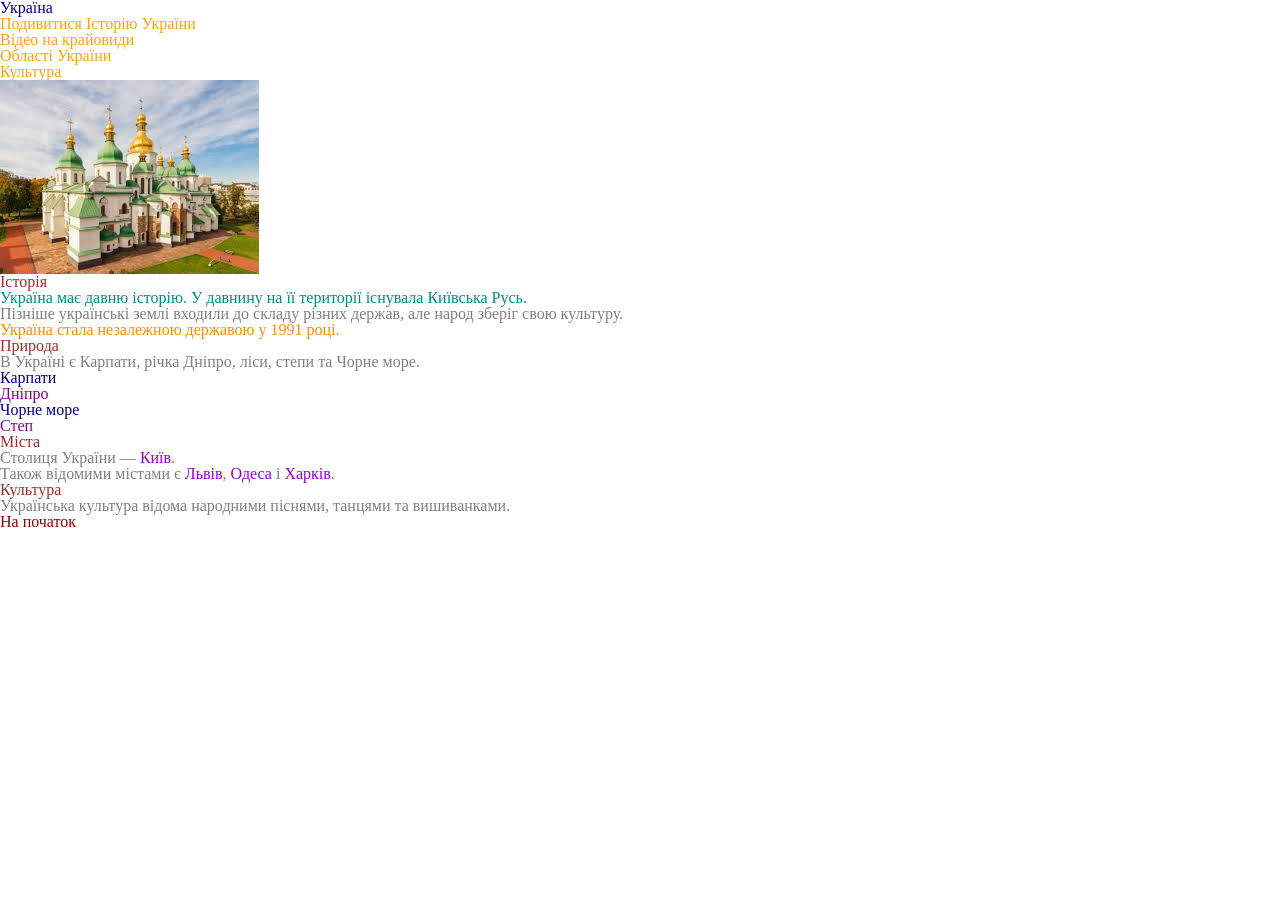
<file: lesson_3/index.html>
<!doctype html>
<html lang="uk">
  <head>
    <meta charset="UTF-8" />
    <meta name="viewport" content="width=device-width, initial-scale=1.0" />
    <link rel="stylesheet" href="css/reset.css" />
    <link rel="stylesheet" href="css/style.css" />
    <title>Україна</title>
  </head>
  <body>
    <div class="article">
      <h1 id="top" class="title">Україна</h1>

      <ul class="list">
        <li class="item">
          <a href="https://www.youtube.com/watch?v=dBC3ZBs1P94" class="link"
            >Подивитися Історію України</a
          >
        </li>
        <li class="item">
          <a
            href="https://www.youtube.com/playlist?list=PLNKNPm7isy5mJon2liBHiHOl6dD-zswGP"
            class="link"
            >Відео на крайовиди</a
          >
        </li>
        <li class="item">
          <a href="contacts.html" class="link">Області України</a>
        </li>
        <li class="item">
          <a href="https://www.youtube.com/watch?v=1LMWO-QdE8s" class="link"
            >Культура</a
          >
        </li>
      </ul>

      <img
        src="img/church.jpg"
        alt="Церква на задньому фоні дерева(Церква:,,Софіївський Собор(місто київ))"
        class="image"
      />

      <h2 id="history" class="sub-title">Історія</h2>
      <p id="some-id" class="text">
        Україна має давню історію. У давнину на її території існувала Київська
        Русь.
      </p>
      <p class="text">
        Пізніше українські землі входили до складу різних держав, але народ
        зберіг свою культуру.
      </p>

      <div class="block">
        <p class="text">Україна стала незалежною державою у 1991 році.</p>
      </div>

      <h2 id="nature" class="sub-title">Природа</h2>
      <p title="Підказка" class="text">
        В Україні є Карпати, річка Дніпро, ліси, степи та Чорне море.
      </p>

      <ul class="list nature-list">
        <li class="item">Карпати</li>
        <li class="item">Дніпро</li>
        <li class="item">Чорне море</li>
        <li class="item">Степ</li>
      </ul>

      <h2 id="cities" class="sub-title">Міста</h2>
      <p class="text">Столиця України — <span class="city">Київ</span>.</p>
      <p class="text">
        Також відомими містами є <span class="city">Львів</span>,
        <span class="city">Одеса</span> і <span class="city">Харків</span>.
      </p>

      <h2 id="culture" class="sub-title">Культура</h2>
      <p class="text">
        Українська культура відома народними піснями, танцями та вишиванками.
      </p>

      <a href="#top" title="На початок" class="link back-link">На початок</a>
    </div>
  </body>
</html>
</file>
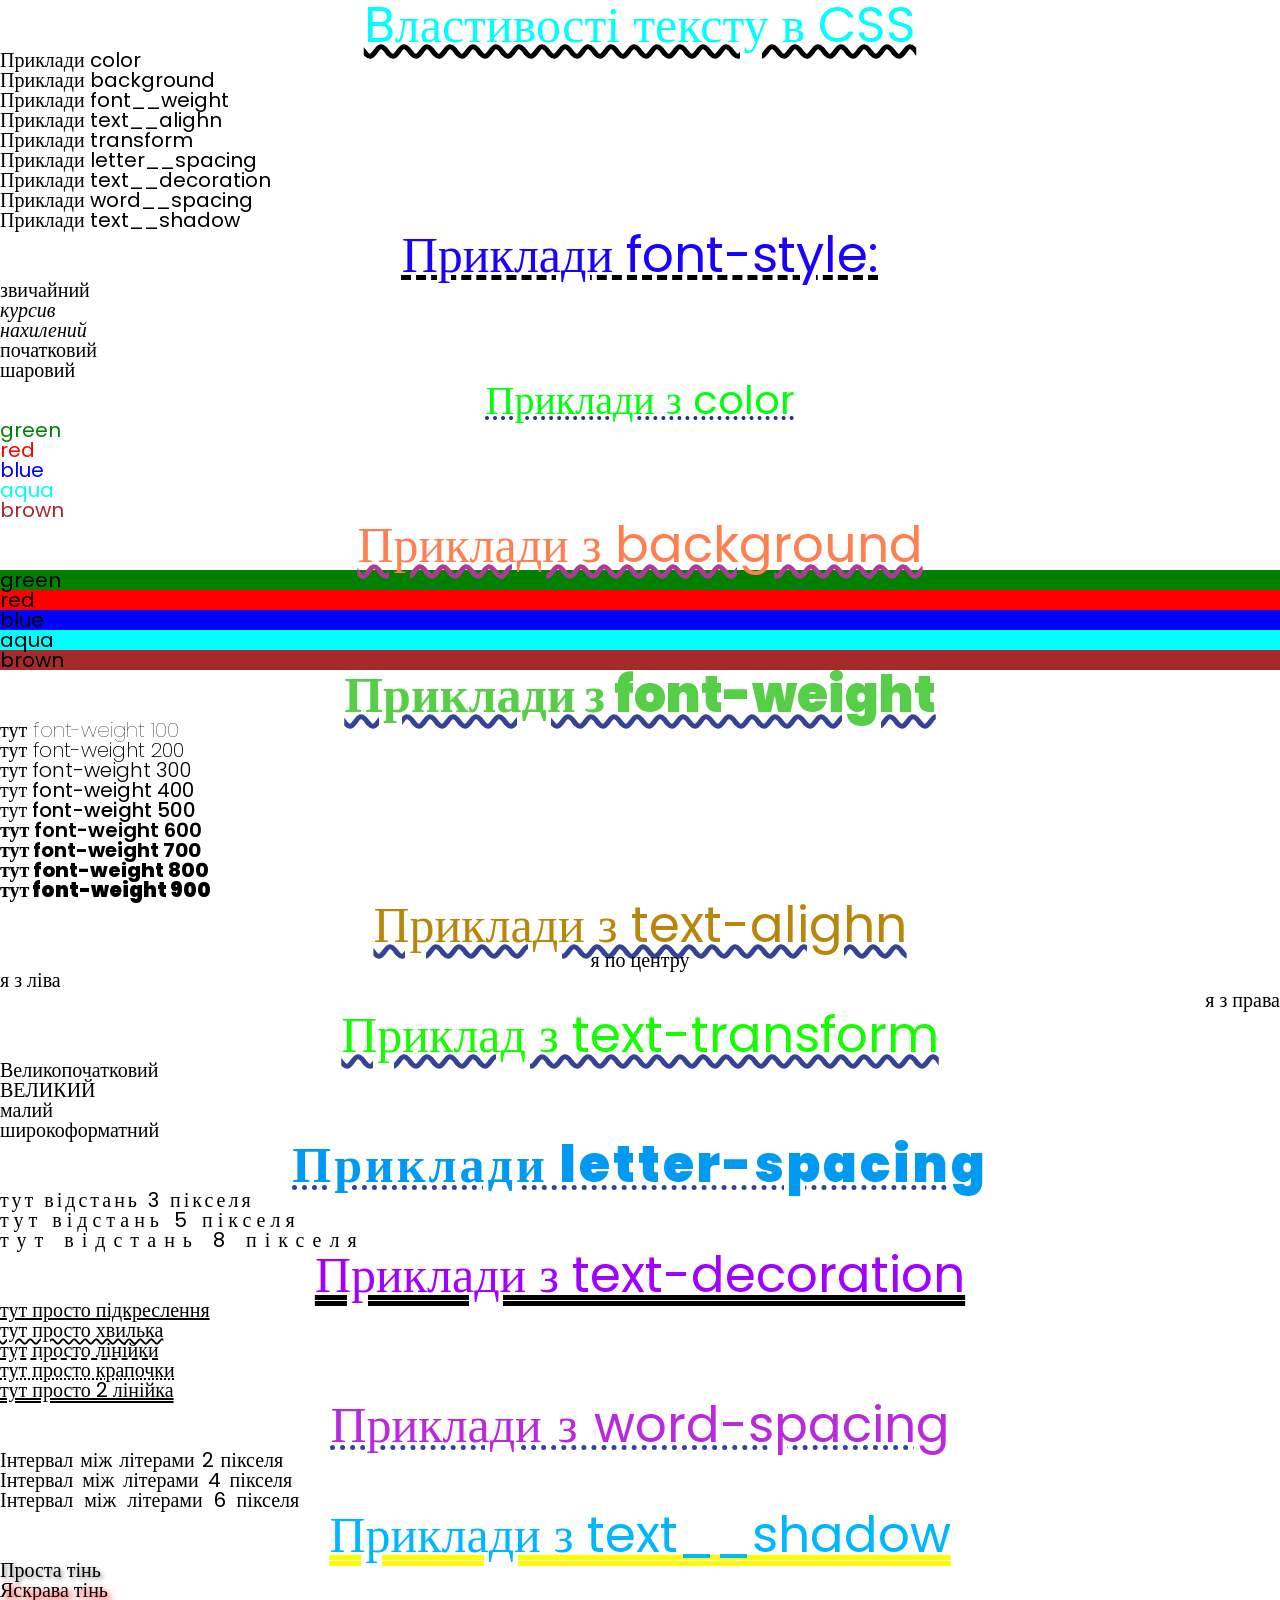
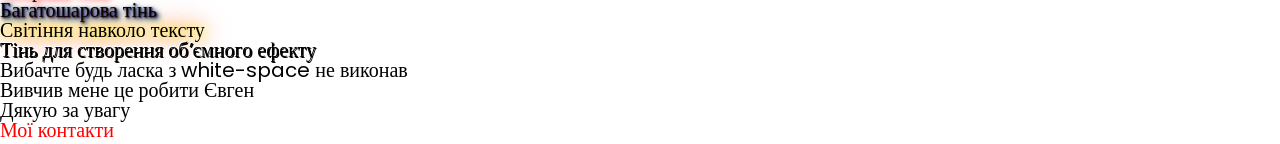
<file: lesson_4/index.html>
<!doctype html>
<html lang="uk">
  <head>
    <meta charset="UTF-8" />
    <meta name="viewport" content="width=device-width, initial-scale=1.0" />
    <link rel="stylesheet" href="css/reset.css" />
    <link rel="stylesheet" href="css/style.css" />
    <link rel="preconnect" href="https://fonts.googleapis.com" />
    <link rel="preconnect" href="https://fonts.gstatic.com" crossorigin />
    <link
      href="https://fonts.googleapis.com/css2?family=Poppins:ital,wght@0,100;0,200;0,300;0,400;0,500;0,600;0,700;0,800;0,900;1,100;1,200;1,300;1,400;1,500;1,600;1,700;1,800&display=swap"
      rel="stylesheet"
    />
    <title>lesson_4</title>
  </head>
  <body>
    <header class="header">
      <h1 class="title">Bластивості тексту в CSS</h1>
      <ul class="list">
        <li class="item">
          <a href="#color">Приклади color</a>
        </li>
        <li class="item">
          <a href="#background">Приклади background</a>
        </li>
        <li class="item">
          <a href="#font__weight">Приклади font__weight</a>
        </li>
        <li class="item">
          <a href="#text__alighn">Приклади text__alighn</a>
        </li>
        <li class="item">
          <a href="#transform">Приклади transform</a>
        </li>
        <li class="item">
          <a href="#letter__spacing">Приклади letter__spacing</a>
        </li>
        <li class="item">
          <a href="#text__decoration">Приклади text__decoration</a>
        </li>
        <li class="item">
          <a href="#word__spacing">Приклади word__spacing</a>
        </li>
        <li class="item">
          <a href="#text__shadow">Приклади text__shadow</a>
        </li>
      </ul>
      
    </header>
<main class="main">

</main>
    <div id="font-style" class="font__style">
      <h2 class="title__font__style">Приклади font-style:</h2>
      <p class="font__style__normal">звичайний</p>
      <p class="font__style__italic">курсив</p>
      <p class="font__style__oblique">нахилений</p>
      <p class="font__style__initial">початковий</p>
      <p class="font__style__revert-layer">шаровий</p>
    </div>

    <div id="color" class="color">
      <h2 class="title__color">Приклади з color</h2>
      <p class="green__color">green</p>
      <p class="red__color">red</p>
      <p class="blue__color">blue</p>
      <p class="aqua__color">aqua</p>
      <p class="brown__color">brown</p>
    </div>

    <div id="background" class="background">
      <h2 class="title__background">Приклади з background</h2>
      <p class="green__background">green</p>
      <p class="red__background">red</p>
      <p class="blue__background">blue</p>
      <p class="aqua__background">aqua</p>
      <p class="brown__background">brown</p>
    </div>
    
    <div id="font__weight" class="font__weight">
        <h2 class="title__font">Приклади з font-weight</h2>
        <p class="font__weight__100">тут font-weight 100</p>
        <p class="font__weight__200">тут font-weight 200</p>
        <p class="font__weight__300">тут font-weight 300</p>
        <p class="font__weight__400">тут font-weight 400</p>
        <p class="font__weight__500">тут font-weight 500</p>
        <p class="font__weight__600">тут font-weight 600</p>
        <p class="font__weight__700">тут font-weight 700</p>
        <p class="font__weight__800">тут font-weight 800</p>
        <p class="font__weight__900">тут font-weight 900</p>
    </div>

    <div id="text__alighn" class="text__alighn">
        <h2 class="title_alighn">Приклади з text-alighn</h2>
        <p class="alighn__center">я по центру</p>
        <p class="alighn-__left">я з ліва</p>
        <p class="alighn-__right">я з права</p>
    </div>

    <div id="transform" class="transform">
   <h2 class="title__tramsform">Приклад з text-transform</h2>
      <p class="transform__capitalize">великопочатковий</p>
      <p class="transform__uppercase">великий</p>
      <p class="transform__lowercase">малий</p>
      <p class="transform__full-width">широкоформатний</p>
    </div>
     
    <div id="letter__spacing" class="letter__spacing">
  <h2 class="title__letter__spacing">Приклади letter-spacing</h2>
      <p class="letter__spasing__3px">тут відстань 3 пікселя</p>
      <p class="letter__spasing__5px">тут відстань 5 пікселя</p>
      <p class="letter__spasing__8px">тут відстань 8 пікселя</p>
    </div>
      
    <div id="text__decoration" class="text__decoration">
   <h2 class="title__text__decorations">Приклади з text-decoration</h2>
      <p class="text__decoration__underline">тут просто підкреслення</p>
      <p class="text__decoration__wavy">тут просто хвилька</p>
      <p class="text__decoration__dashed">тут просто лінійки</p>
      <p class="text__decoration__dotted">тут просто крапочки</p>
      <p class="text__decoration__double">тут просто 2 лінійка</p>
    </div>
     
    <div id="word__spacing" class="word__spacing">
      <h2 class="title__word__spacing">Приклади з word-spacing</h2>
      <p class="word-spacin__2px">Інтервал між літерами 2 пікселя</p>
      <p class="word-spacin__4px">Інтервал між літерами 4 пікселя</p>
      <p class="word-spacin__6px">Інтервал між літерами 6 пікселя</p>
    </div>

    <div id="text__shadow" class="text__shadow">
      <h2 class="title__text__shadow">Приклади з text__shadow</h2>
        <p class="text__shadow__simple">Проста тінь</p>
        <p class="text__shadow__color">Яскрава тінь</p>
        <p class="text__shadow__multi">Багатошарова тінь</p>
        <p class="text__shadow__glow">Світіння навколо тексту</p>
        <p class="text__shadow__emboss">Тінь для створення об’ємного ефекту</p>
      
    </div>

    <p class="information">Вибачте будь ласка з white-space не виконав</p>
    </main>
  <footer>
    <p>Вивчив мене це робити <a href="https://www.youtube.com/@FreelancerLifeStyle">Євген</a></p>
    <p>Дякую за увагу</p>
    <a href="contacts.html" class="contacts">Мої контакти</a>
  </footer>
      
  </body>
</html>
</file>
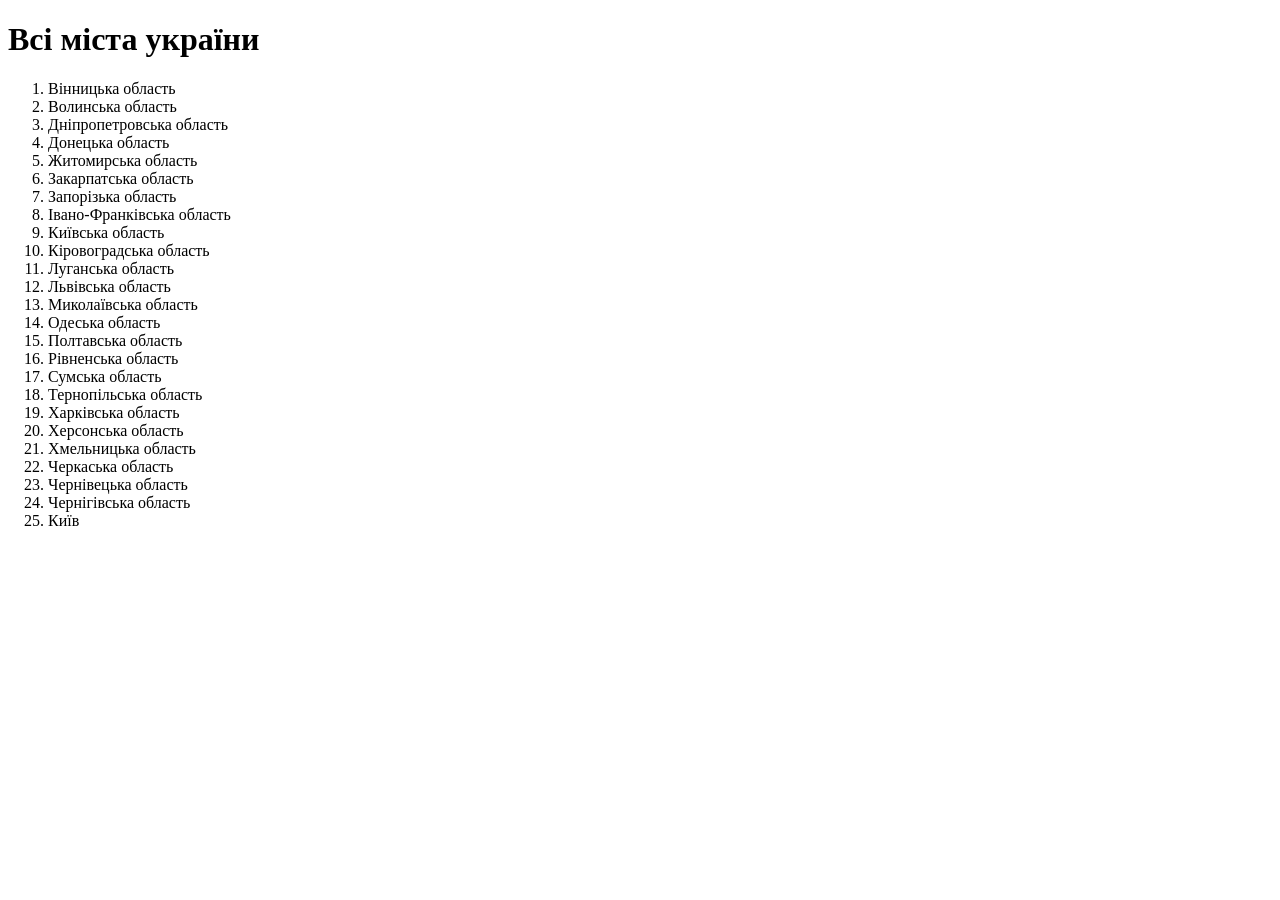
<file: lesson_3/contacts.html>
<!DOCTYPE html>
<html lang="en">
	<head>
		<meta charset="UTF-8">
		<meta name="viewport" content="width=device-width, initial-scale=1.0">
		<title>Контакти</title>
	</head>
	<body>
<h1 class="title">Всі міста україни</h1>
<ol class="cities">
<li class="cities__list">Вінницька область</li>
<li class="cities__list">Волинська область</li>
<li class="cities__list">Дніпропетровська область</li>
<li class="cities__list">Донецька область</li>
<li class="cities__list">Житомирська область</li>
<li class="cities__list">Закарпатська область</li>
<li class="cities__list">Запорізька область</li>
<li class="cities__list">Івано-Франківська область</li>
<li class="cities__list">Київська область</li>
<li class="cities__list">Кіровоградська область</li>
<li class="cities__list">Луганська область</li>
<li class="cities__list">Львівська область</li>
<li class="cities__list">Миколаївська область</li>
<li class="cities__list">Одеська область</li>
<li class="cities__list">Полтавська область</li>
<li class="cities__list">Рівненська область</li>
<li class="cities__list">Сумська область</li>
<li class="cities__list">Тернопільська область</li>
<li class="cities__list">Харківська область</li>
<li class="cities__list">Херсонська область</li>
<li class="cities__list">Хмельницька область</li>
<li class="cities__list">Черкаська область</li>
<li class="cities__list">Чернівецька область</li>
<li class="cities__list">Чернігівська область</li>
<li class="cities__list">Київ</li>

</ol>
	</body>
</html>
</file>
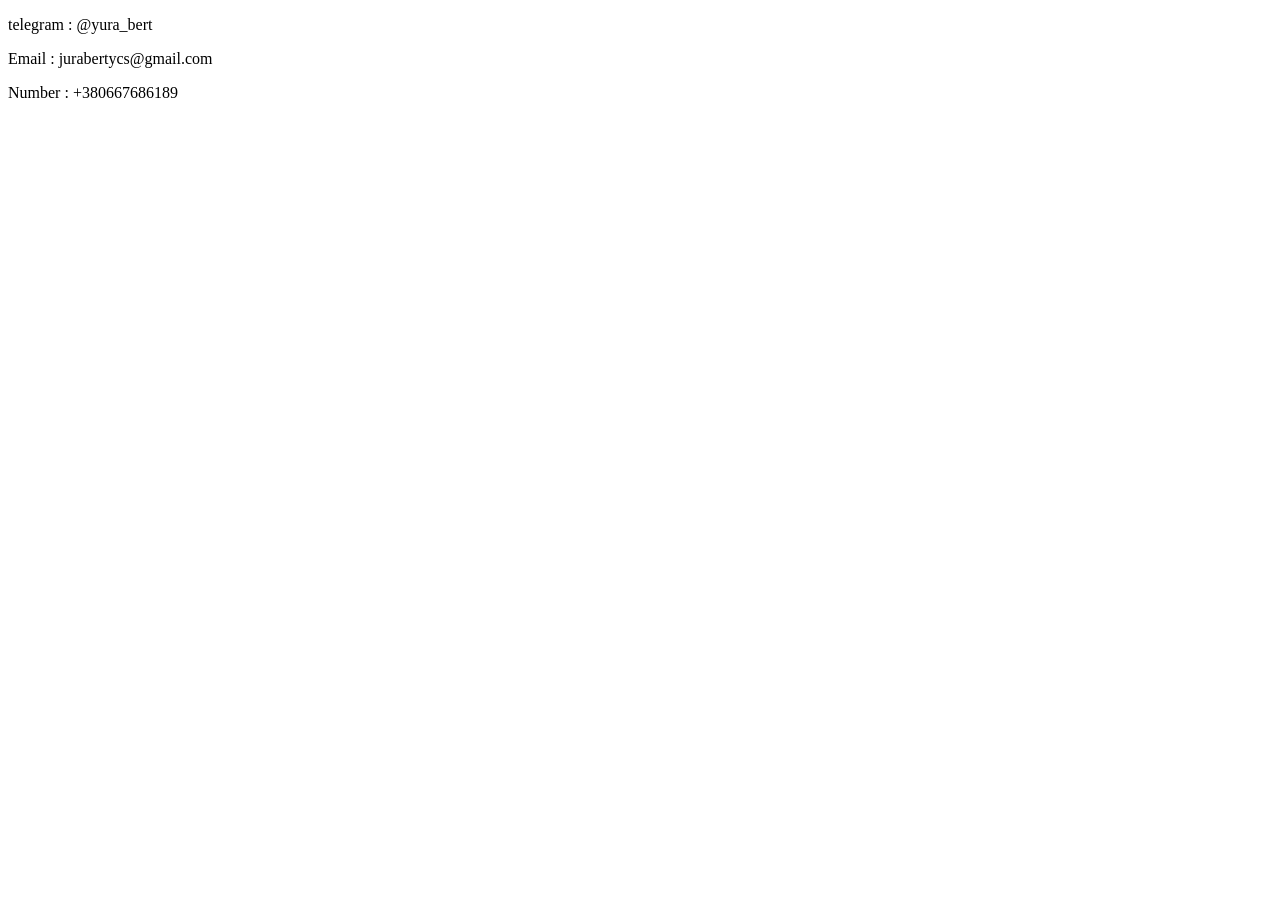
<file: lesson_4/contacts.html>
<!doctype html>
<html lang="en">
  <head>
    <meta charset="UTF-8" />
    <meta name="viewport" content="width=device-width, initial-scale=1.0" />
    <title>Контакти</title>
  </head>
  <body>
    <p>telegram : @yura_bert</p>
    <p>Email : jurabertycs@gmail.com</p>
    <p>Number : +380667686189</p>
  </body>
</html>
</file>
<file: lesson_3/css/style.css>
p {
	color: black;
}

.title {
	color: darkblue;
}

#some-id {
	color: red;
}

.article .sub-title {
	color: brown;
}

.article > .list {
	color: green;
}

.list .item {
	color: purple;
}

.item .link {
	color: orange;
}

#history + .text {
	color: darkcyan;
}

#history ~ .block {
	color: crimson;
}

[title] {
	color: teal;
}

[href="#top"] {
	color: darkred;
}

.list.nature-list {
	color: darkgreen;
}

.nature-list .item:first-child {
	color: blue;
}

.nature-list .item:last-child {
	color: chocolate;
}

.nature-list .item:nth-child(even) {
	color: darkmagenta;
}

.nature-list .item:nth-child(odd) {
	color: navy;
}

p.text {
	color: gray;
}

.block p {
	color: darkorange;
}

.text .city {
	color: darkviolet;
}
</file>
<file: lesson_4/css/style.css>
body {
  font-family: "Poppins";
  font-size: 20px;
}

.title {
  font-size: 50px;
  color: aqua;
  text-align: center;
  text-decoration: underline;
  text-decoration-color: black;
  text-decoration-style: wavy;
}

.font__weight {
  font-weight: 900;
}

.text__alighn {
  text-align: center;
}
.text__transform {
  text-transform: capitalize;
}

.letter__spacing {
  letter-spacing: 3px;
}

.word__spacing {
  word-spacing: 3px;
}

.white__space {
  white-space: nowrap;
}

.title__font__style {
  font-size: 50px;
  color: rgb(25, 0, 255);
  text-align: center;
  text-decoration: underline;
  text-decoration-color: black;
  text-decoration-style: dashed;
}
.font__style__normal {
  font-style: normal;
}
.font__style__italic {
  font-style: oblique;
}
.font__style__oblique {
  font-style: italic;
}
.font__style__initial {
  font-style: initial;
}
.font__style__revert-layer {
  font-style: revert-layer;
}

.title__color {
  font-size: 40px;
  color: rgb(0, 255, 13);
  text-align: center;
  text-decoration: underline;
  text-decoration-color: rgb(39, 45, 134);
  text-decoration-style: dotted;
}

.green__color {
  color: green;
}
.red__color {
  color: red;
}
.blue__color {
  color: blue;
}
.aqua__color {
  color: aqua;
}
.brown__color {
  color: brown;
}

.title__background {
  font-size: 50px;
  text-align: center;
  color: coral;
  text-decoration: underline;
  text-decoration-color: rgb(175, 57, 150);
  text-decoration-style: wavy;
}
.green__background {
  background-color: green;
}
.red__background {
  background-color: red;
}
.blue__background {
  background-color: blue;
}
.aqua__background {
  background-color: aqua;
}
.brown__background {
  background-color: brown;
}
.title__font {
  font-size: 50px;
  text-align: center;
  color: rgb(87, 206, 71);
  text-decoration: underline;
  text-decoration-color: rgb(53, 67, 148);
  text-decoration-style: wavy;
}
.font__weight__100 {
  font-weight: 100;
}
.font__weight__200 {
  font-weight: 200;
}
.font__weight__300 {
  font-weight: 300;
}
.font__weight__400 {
  font-weight: 400;
}
.font__weight__500 {
  font-weight: 500;
}
.font__weight__600 {
  font-weight: 600;
}
.font__weight__700 {
  font-weight: 700;
}
.font__weight__800 {
  font-weight: 800;
}
.font__weight__900 {
  font-weight: 900;
}
.title_alighn {
  text-align: center;
  font-size: 50px;
  color: darkgoldenrod;
  text-decoration: underline;
  text-decoration-color: rgb(53, 67, 148);
  text-decoration-style: wavy;
}
.alighn__center {
  text-align: center;
  font-size: 20px;
}

.alighn-__left {
  text-align: left;
  font-size: 20px;
}
.alighn-__right {
  text-align: right;
  font-size: 20px;
}

.title__tramsform {
  text-align: center;
  font-size: 50px;
  color: rgb(21, 253, 0);
  text-decoration: underline;
  text-decoration-color: rgb(53, 67, 148);
  text-decoration-style: wavy;
}

.transform__capitalize {
  text-transform: capitalize;
}
.transform__uppercase {
  text-transform: uppercase;
}
.transform__lowercase {
  text-transform: lowercase;
}
.transform__full-width {
  text-transform: full-width;
}

.title__letter__spacing {
  text-align: center;
  font-size: 50px;
  color: rgb(0, 154, 243);
  text-decoration: underline;
  text-decoration-color: rgb(53, 67, 148);
  text-decoration-style: dotted;
  font-weight: 900;
}

.letter__spasing__3px {
  letter-spacing: 3px;
}

.letter__spasing__5px {
  letter-spacing: 5px;
}

.letter__spasing__8px {
  letter-spacing: 8px;
}

.title__text__decorations {
  text-align: center;
  font-size: 50px;
  color: rgb(162, 0, 255);
  text-decoration: underline;
  text-decoration-color: rgb(0, 0, 0);
  text-decoration-style: double;
}

.text__decoration__underline {
  text-decoration: underline;
  text-decoration-thickness: 2px;
}

.text__decoration__wavy {
  text-decoration: underline;
  text-decoration-style: wavy;
  text-decoration-thickness: 2px;
}

.text__decoration__dashed {
  text-decoration: underline;
  text-decoration-style: dashed;
  text-decoration-thickness: 2px;
}

.text__decoration__dotted {
  text-decoration: underline;
  text-decoration-style: dotted;
  text-decoration-thickness: 2px;
}

.text__decoration__double {
  text-decoration: underline;
  text-decoration-style: double;
  text-decoration-thickness: 2px;
}

.title__word__spacing {
  text-align: center;
  font-size: 50px;
  color: rgb(185, 42, 221);
  text-decoration: underline;
  text-decoration-color: rgb(53, 67, 148);
  text-decoration-style: dotted;
}
.word-spacin__2px {
  word-spacing: 2px;
}
.word-spacin__4px {
  word-spacing: 4px;
}
.word-spacin__6px {
  word-spacing: 6px;
}

.title__text__shadow {
  text-align: center;
  font-size: 50px;
  color: rgb(0, 183, 255);
  text-decoration: underline;
  text-decoration-color: rgb(255, 251, 0);
  text-decoration-style: double;
}

.text__shadow__simple {
  text-shadow: 2px 2px 4px gray;
}

.text__shadow__color {
  text-shadow: 3px 3px 6px red;
}

.text__shadow__multi {
  text-shadow:
    1px 1px 2px black,
    2px 2px 4px blue,
    3px 3px 6px green;
}

.text__shadow__glow {
  text-shadow:
    0 0 10px yellow,
    0 0 20px orange,
    0 0 30px red;
}

.text__shadow__emboss {
  text-shadow:
    -1px -1px 0 white,
    1px 1px 0 black;
}

.contacts {
  color: red;
}
</file>
